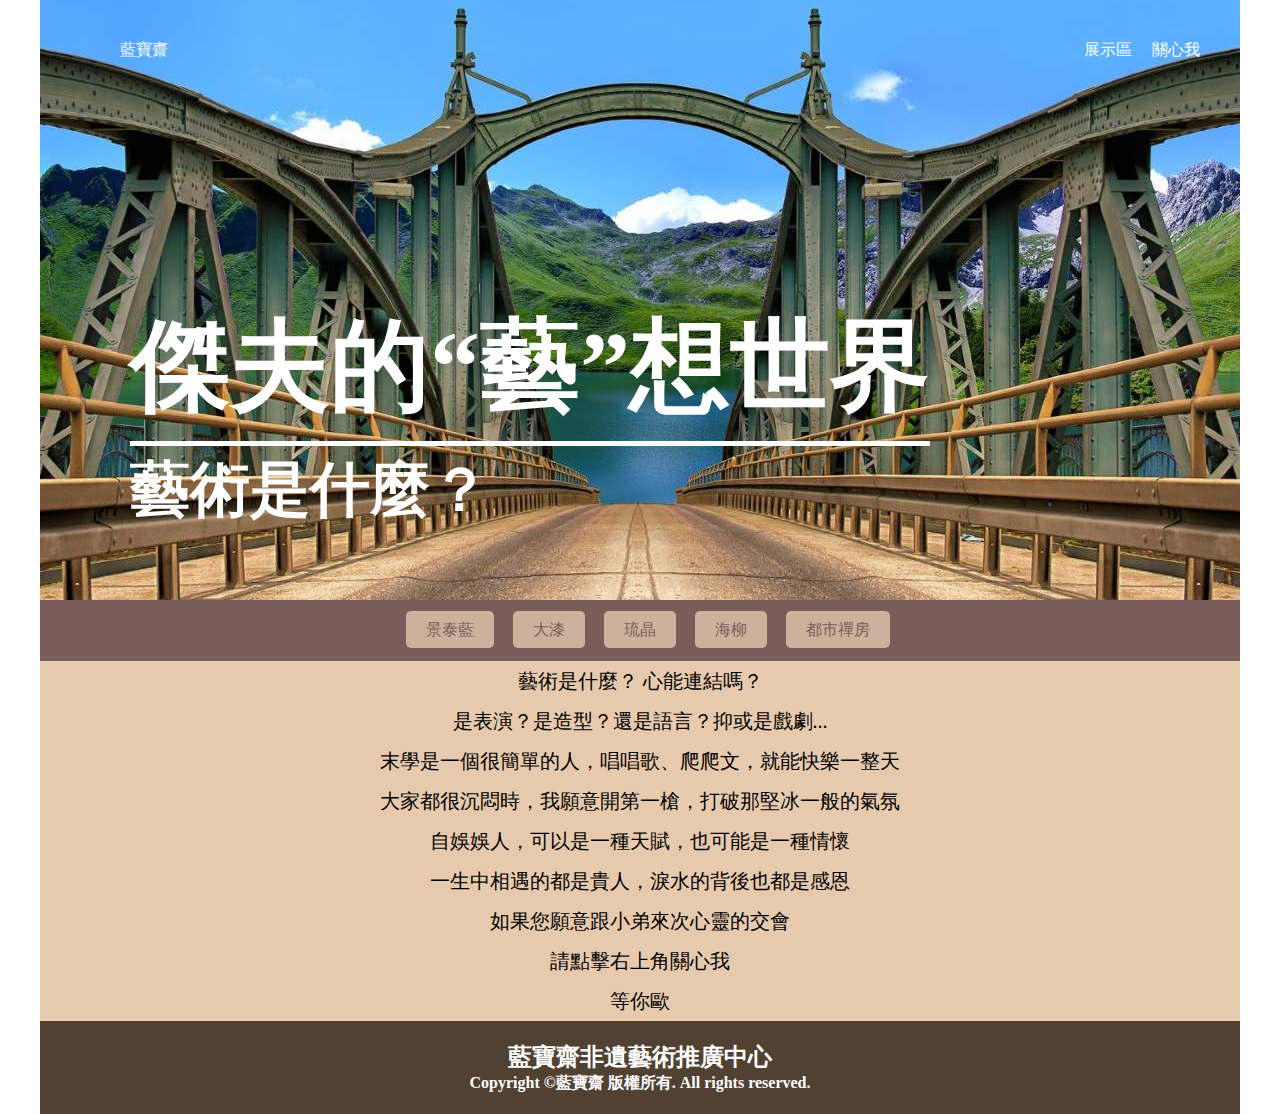
<file: index.html>
<!DOCTYPE html>
<html lang="en">

<head>
    <meta charset="UTF-8">
    <meta name="viewport" content="width=device-width, initial-scale=1.0">
    <meta http-equiv="X-UA-Compatible" content="ie=edge">
    <title>傑夫的“藝”想世界</title>
    <!-- 主程式.css -->
    <link rel="stylesheet" href="./css/index.css">
</head>

<body>

    <div class="wrap">
        <div class="header">
            <diV><a href="#">藍寶齋</a></diV>
            <h1>傑夫的“藝”想世界
                <div class="box">
                    <h3>藝術是什麼？</h3>
                </div>
            </h1>
            <ul>
                <li><a href="./cloisonne.html">展示區</a></li>
                <li><a href="./index_me.html">關心我</a></li>
            </ul>
        </div>

        <div class="nav">
            <ul>
                <li><a href="./cloisonne.html">景泰藍</a></li>
                <li><a href="./np.html">大漆</a></li>
                <li><a href="./lg.html">琉晶</a></li>
                <li><a href="./hailiu.html">海柳</a></li>
                <li><a href="./uzr.html">都市禪房</a></li>
            </ul>
        </div>

        <div class="content">
            <p>藝術是什麼？ 心能連結嗎？</p>
            <p>是表演？是造型？還是語言？抑或是戲劇...</p>
            <p>末學是一個很簡單的人，唱唱歌、爬爬文，就能快樂一整天</p>
            <p>大家都很沉悶時，我願意開第一槍，打破那堅冰一般的氣氛</p>
            <p>自娛娛人，可以是一種天賦，也可能是一種情懷</p>
            <p>一生中相遇的都是貴人，淚水的背後也都是感恩</p>
            <p>如果您願意跟小弟來次心靈的交會</p>
            <p>請點擊右上角關心我</p>
            <p>等你歐</p>
        </div>

        <!-- 頁尾區 -->
        <div class="footer">
            <h2>藍寶齋非遺藝術推廣中心</h2>
            <h4>Copyright &copy;藍寶齋 版權所有. All rights reserved.</h4>
        </div>
    </div>

</body>

</html>
</file>
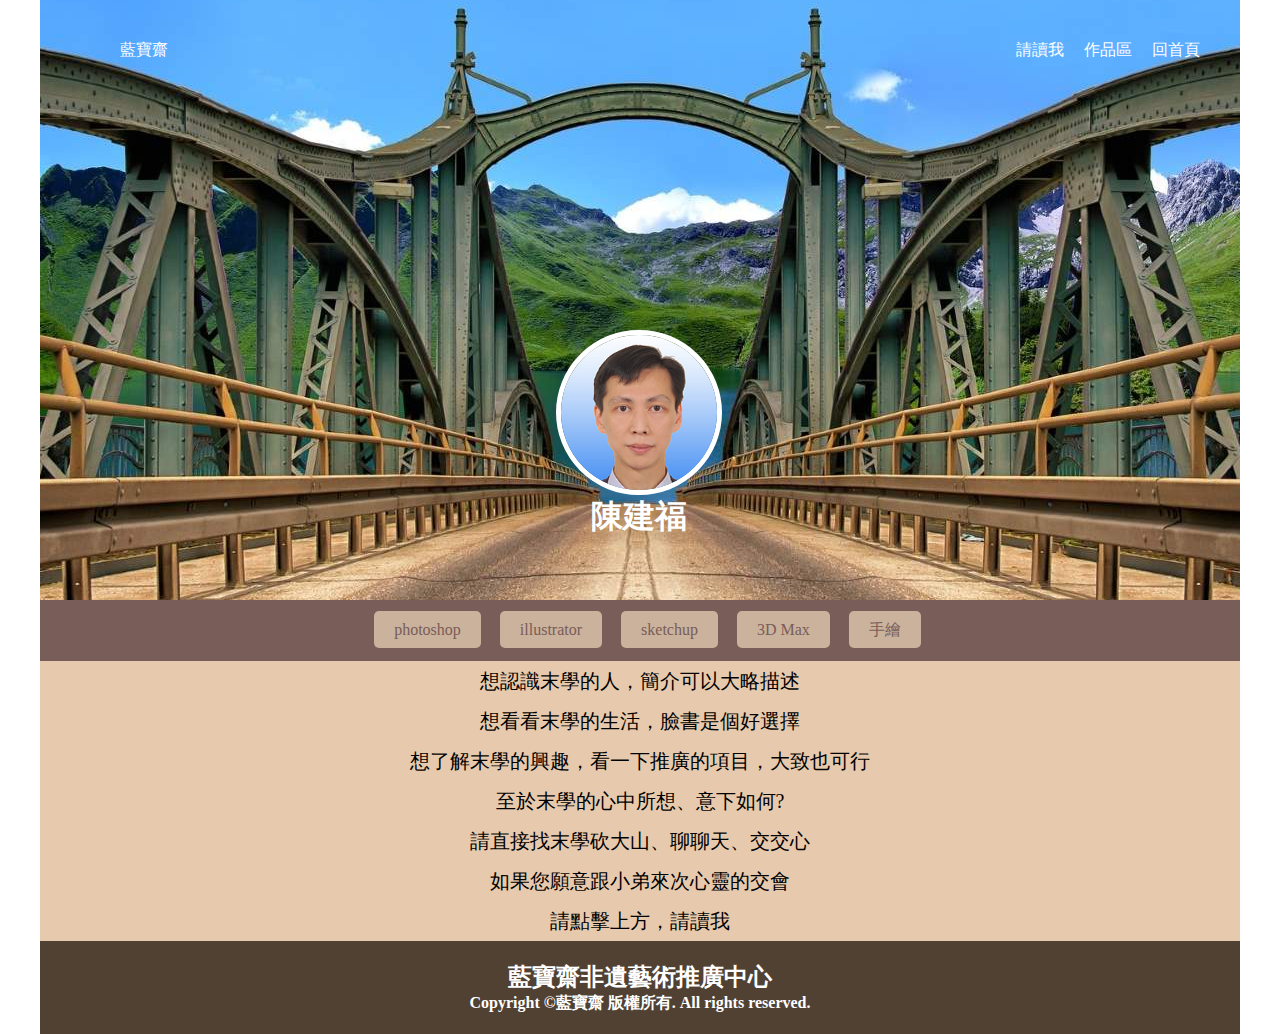
<file: index_me.html>
<!DOCTYPE html>
<html lang="en">

<head>
    <meta charset="UTF-8">
    <meta name="viewport" content="width=device-width, initial-scale=1.0">
    <meta http-equiv="X-UA-Compatible" content="ie=edge">
    <title>好學的傑夫</title>
    <link rel="stylesheet" href="./css/index_me.css">
    <style>
        
    </style>

</head>

<body>

    <div class="wrap">
        <div class="header">
            <div class="icon">
                <div><a href="#">藍寶齋</a></div>
            </div>
            <h1>
                <div class="box">
                    <img src="./images/jeff0614.jpg" alt="">
                    <h3>陳建福</h3>
                </div>
            </h1>
            <ul>
                <li><a href="./index_resume.html">請讀我</a></li>
                <li><a href="./photoshop.html">作品區</a></li>
                <li><a href="./index.html">回首頁</a></li>
            </ul>
        </div>

        <div class="nav">
            <ul>
                <li><a href="./photoshop.html">photoshop</a></li>
                <li><a href="./illustrator.html">illustrator</a></li>
                <li><a href="./sketchup.html">sketchup</a></li>
                <li><a href="./3D Max.html">3D Max</a></li>
                <li><a href="./hd.html">手繪</a></li>
            </ul>
        </div>

        <div class="content">
            <p>想認識末學的人，簡介可以大略描述</p>
            <p>想看看末學的生活，臉書是個好選擇</p>
            <p>想了解末學的興趣，看一下推廣的項目，大致也可行</p>
            <p>至於末學的心中所想、意下如何?</p>
            <p>請直接找末學砍大山、聊聊天、交交心</p>
            <p>如果您願意跟小弟來次心靈的交會</p>
            <p>請點擊上方，請讀我</p>
            
        </div>

        <!-- 頁尾區 -->
        <div class="footer">
            <h2>藍寶齋非遺藝術推廣中心</h2>
            <h4>Copyright &copy;藍寶齋 版權所有. All rights reserved.</h4>
        </div>
    </div>

</body>

</html>
</file>
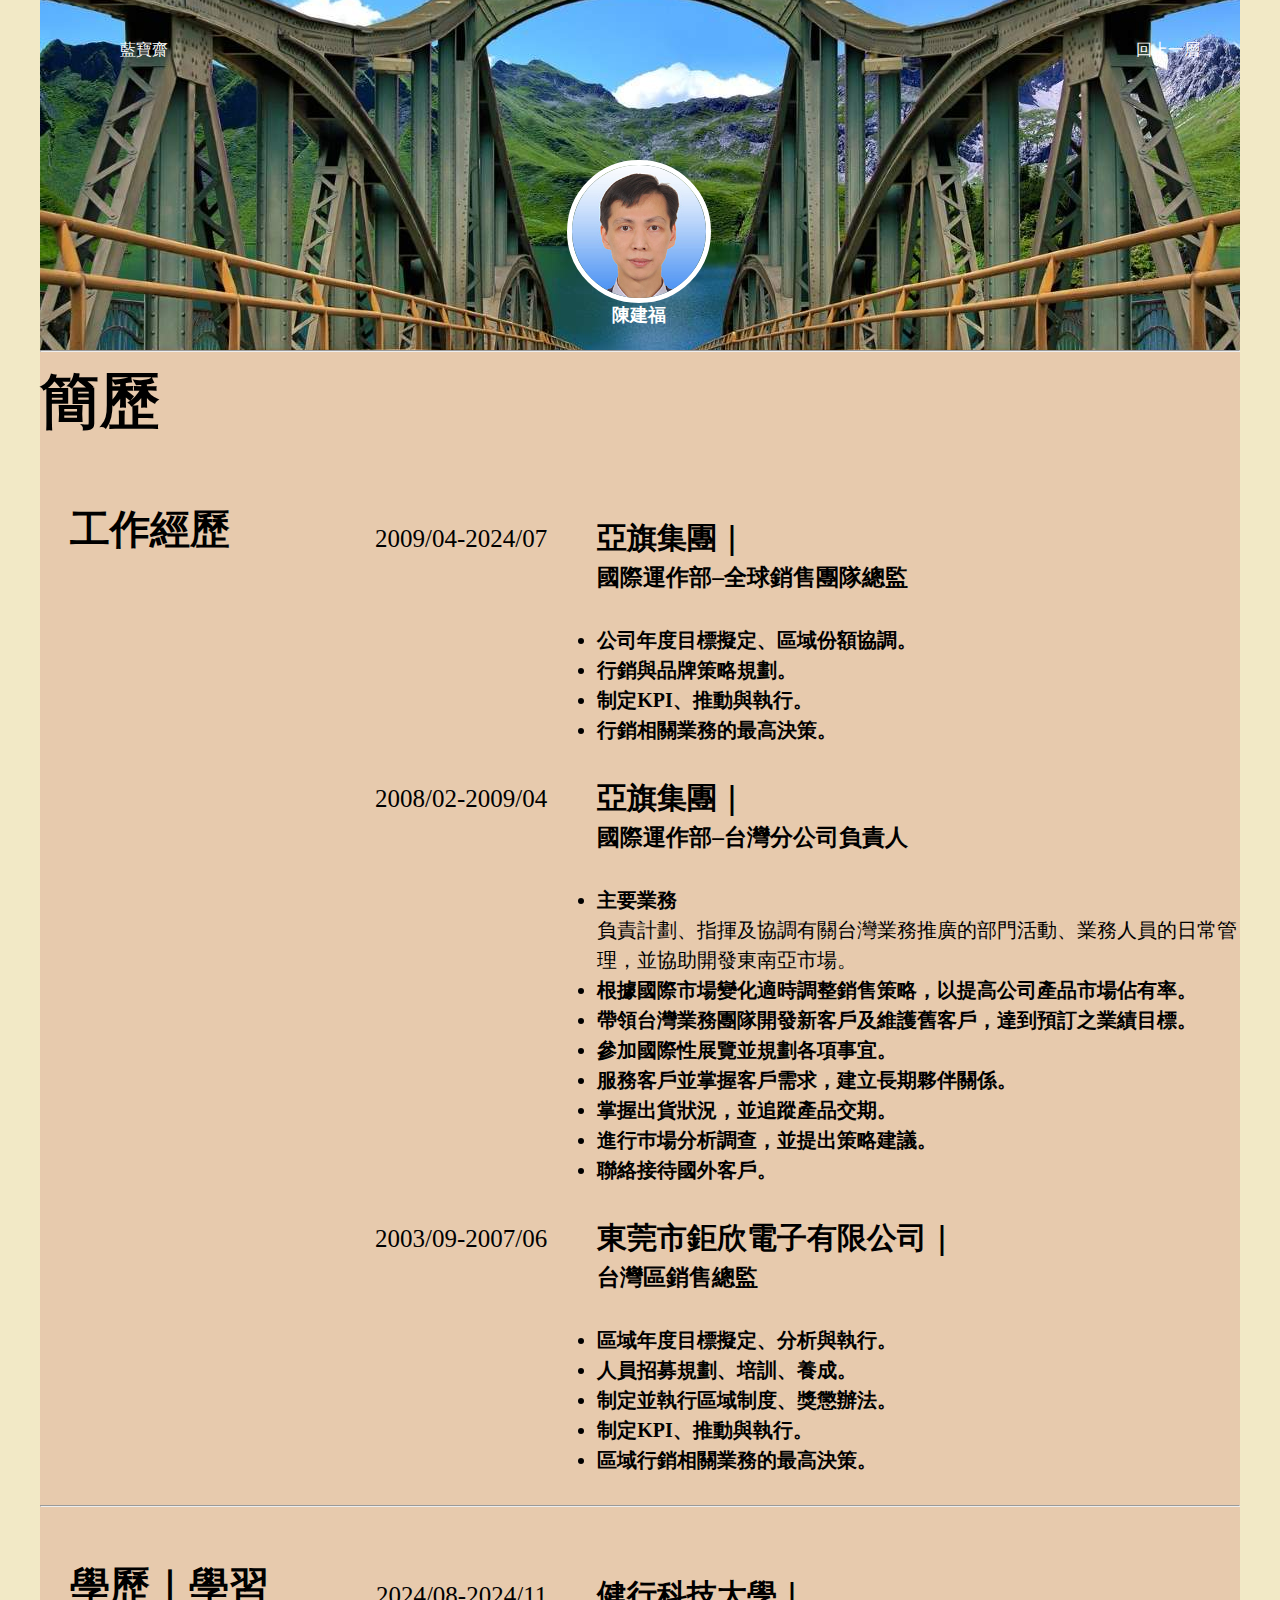
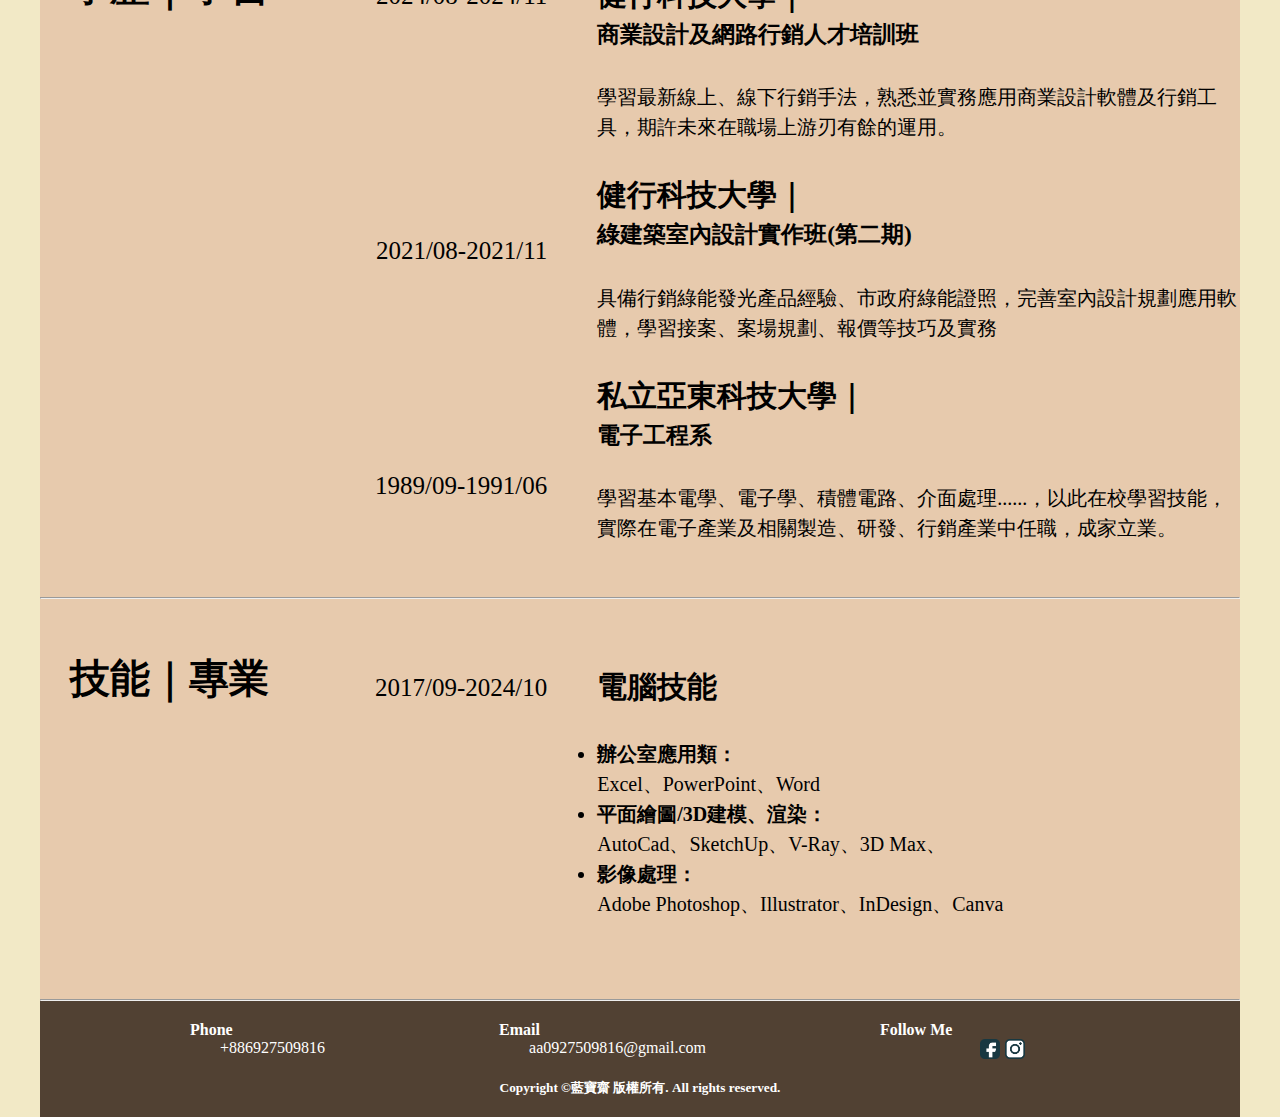
<file: index_resume.html>
<!DOCTYPE html>
<html lang="en">

<head>
    <meta charset="UTF-8">
    <meta name="viewport" content="width=device-width, initial-scale=1.0">
    <meta http-equiv="X-UA-Compatible" content="ie=edge">
    <title>Resume</title>
    <!-- 作品集.css -->
    <link rel="stylesheet" href="./css/index_resume.css">

    <style>
    </style>

</head>

<body>

    <div class="wrap">
        <div class="header">
            <div class="icon">
                <div><a href="#">藍寶齋</a>
                </div>
            </div>
            <h1>
                <div class="box">
                    <img src="./images/jeff0614.jpg" alt="">
                    <h3>陳建福</h3>
                </div>
            </h1>
            <ul>
                <li><a href="./index_me.html">回上一層</a></li>
            </ul>
        </div>
    </div>

    <!-- 空白區 -->
    <div class="blank">
        <!-- 分隔線 -->
        <hr>
        <p>
            <h1>簡歷</h1>
        </p>
        <!-- 留白，輔助對齊用 -->
    </div>

    <!-- 身體 -->
    <div class="main">
        <div class="box">
            <div class="box1">
                <p>
                    <h2>工作經歷</h2>
                </p>
                <div class="box2">

                    <div class="work1">
                        <p>
                            2009/04-2024/07
                        </p>
                    </div>
                    <div class="work2">
                        <p>
                            2008/02-2009/04
                        </p>
                    </div>
                    <div class="work3">
                        <p>
                            2003/09-2007/06
                        </p>
                    </div>
                </div>

                <div class="box3">
                    <p>
                        <h1>亞旗集團｜
                            <h3>國際運作部–全球銷售團隊總監</h3>
                        </h1>
                    </p>

                    <br>

                    <p>
                        <ul>
                            <li>公司年度目標擬定、區域份額協調。</li>
                            <li>行銷與品牌策略規劃。</li>
                            <li>制定KPI、推動與執行。</li>
                            <li>行銷相關業務的最高決策。</li>
                        </ul>
                    </p>

                    <br>

                    <p>
                        <h1>亞旗集團｜
                            <h3>國際運作部–台灣分公司負責人</h3>
                        </h1>
                    </p>
                    <br>
                    <p>
                        <ul>
                            <li>主要業務</li>
                            負責計劃、指揮及協調有關台灣業務推廣的部門活動、業務人員的日常管理，並協助開發東南亞市場。
                            <li>根據國際市場變化適時調整銷售策略，以提高公司產品市場佔有率。</li>
                            <li>帶領台灣業務團隊開發新客戶及維護舊客戶，達到預訂之業績目標。</li>
                            <li>參加國際性展覽並規劃各項事宜。</li>
                            <li>服務客戶並掌握客戶需求，建立長期夥伴關係。</li>
                            <li>掌握出貨狀況，並追蹤產品交期。</li>
                            <li>進行巿場分析調查，並提出策略建議。</li>
                            <li>聯絡接待國外客戶。</li>
                        </ul>
                    </p>
                    <br>

                    <p>
                        <h1>東莞市鉅欣電子有限公司｜
                            <h3>台灣區銷售總監</h3>
                        </h1>
                    </p>
                    <br>
                    <p>
                        <ul>
                            <li>區域年度目標擬定、分析與執行。</li>
                            <li>人員招募規劃、培訓、養成。</li>
                            <Li>制定並執行區域制度、獎懲辦法。</Li>
                            <li>制定KPI、推動與執行。</li>
                            <li>區域行銷相關業務的最高決策。</li>
                        </ul>
                    </p>
                    <br>

                </div>

            </div>

        </div>

        <hr>

        <div class="box">
            <div class="box1">
                <p>
                    <h2>學歷｜學習</h2>
                </p>
                <div class="box2">
                    <div class="learn1">
                        <p>
                            2024/08-2024/11
                        </p>
                    </div>
                    <div class="learn2">
                        <p>
                            2021/08-2021/11
                        </p>
                    </div>

                    <div class="learn3">
                        <p>
                            1989/09-1991/06
                        </p>
                    </div>
                </div>
                <div class="box3">
                    <p>
                        <h1>健行科技大學｜
                            <h3>商業設計及網路行銷人才培訓班</h3>
                        </h1>
                    </p>
                    <br>
                    <p>
                        學習最新線上、線下行銷手法，熟悉並實務應用商業設計軟體及行銷工具，期許未來在職場上游刃有餘的運用。
                    </p>
                    <p>
                        <br>
                        <h1>健行科技大學｜
                            <h3>綠建築室內設計實作班(第二期)</h3>
                        </h1>
                    </p>
                    <br>
                    <p>
                        具備行銷綠能發光產品經驗、市政府綠能證照，完善室內設計規劃應用軟體，學習接案、案場規劃、報價等技巧及實務
                    </p>
                    <br>
                    <h1>私立亞東科技大學｜
                        <h3>電子工程系</h3>
                    </h1>
                    </p>
                    <br>
                    <p>
                        學習基本電學、電子學、積體電路、介面處理......，以此在校學習技能，實際在電子產業及相關製造、研發、行銷產業中任職，成家立業。
                    </p>
                    <br>


                </div>

            </div>

        </div>
        <hr>
        <div class="box">
            <div class="box1">
                <p>
                    <h2>技能｜專業</h2>
                </p>
                <div class="box2">
                    <div class="learn1">
                        <p>
                            2017/09-2024/10
                        </p>
                    </div>
                </div>
                <div class="box3">
                    <p>
                        <h1>電腦技能</h1>
                    </p>
                    <br>
                    <ul>
                        <li>辦公室應用類：
                        </li>
                        Excel、PowerPoint、Word
                        <li>平面繪圖/3D建模、渲染：
                        </li>
                        AutoCad、SketchUp、V-Ray、3D Max、
                        <li>影像處理：
                        </li>
                        Adobe Photoshop、Illustrator、InDesign、Canva
                    </ul>
                    <br>
                    <br>
                </div>

            </div>

        </div>
    </div>

    <!-- 腳 -->
    <div class="footer">
        <!-- 分隔線 -->
        <hr>
        <!-- 選單區 -->
        <div class="nav">
            <ul>
                <li>
                    <h4>Phone</h4>
                    <p><a href="tel:+886927509816">+886927509816</a></p>
                </li>
                <li>
                    <h4>Email</h4>

                    <p><a href="mailto:aa0927509816@gmail.com?body=親愛的客戶您好：很高興能為您服務 %0D%0A請將您的需求詳細描述... %0D%0A我會盡快地與您聯繫">aa0927509816@gmail.com</a>
                    </p>
                </li>
                <li>
                    <h4>Follow Me</h4>

                    <p>
                        <a href="https://www.instagram.com/jeff_0927/"><img src="./images/icon_ig.png" alt="ig"></a>
                        <a href="https://www.facebook.com/jeff.chen.550614"><img src="./images/icon_fb.png" alt="FB"></a>
                    </p>
                </li>

            </ul>

        </div>
    </div>
    <div class="footer1">
        <!-- <h2>藍寶齋非遺藝術推廣中心</h2> -->
        <h5>Copyright &copy;藍寶齋 版權所有. All rights reserved.</h5>
    </div>

</body>

</html>
</file>
<file: css/index.css>
/* 米自是萬用字圓符號 => 所有的HTML標籤 */
* {
    /* 取消預設邊界 */
    margin: 0;
    /* 取消預設縮排 */
    padding: 0;
    /* 字型設定 */
    font-family: 微軟正黑體;
}

a {
    color: #fff;
}

.wrap {
    /* 固定寬度 */
    width: 1200px;
    /* 段隨著網頁移動: div 的網頁(頁邊)置中對齊 */
    margin: auto;
    /* 文字及物件的置中對齊 */
    /* text-align: center; */
}

.body {
    background-color: #f2e9c6;
}

/* 頁首區 */
.header {
    /* 對齊線 border */
    /* border: 1px solid red; */
    /* 背景圖 */
    background-image: url("../images/cc-bg-1.jpg");
    background-repeat: no-repeat;
    background-position: center;
    width: 1200px;
    height: 600px;
    text-align: center;
    /* 定位基準點 */
    position: relative;
}

/* 頁首區-左側文字 */
/* 首頁區-左側超連結清單水平排列 */
.header diV {
    position: absolute;
    left: 80px;
    top: 40px;
    /* 超連結字體顏色 */
    color: #ffffff;
}

/* 首頁區左側超連結取消底線 */
.header diV a {
    /* 選單區超連結底線:取消 */
    text-decoration: none;
}

/* 選首頁區超連結被碰到時的變化 */
.header diV a:hover {
    background-color: orangered;
    color: #fff
}

/* 頁首區-左側文字 */
/* 複合式規則 => 超過兩個以上的規則名稱(包含兩個) */
.header h1 {
    position: absolute;
    left: 90px;
    top: 300px;
    color: #fff;
    font-size: 100px;
    font-family: 微軟正黑體;
    /* 線段長度 */
    /* width: 100px; */
    /* border-bottom: 5px double #000; */
    border-bottom: 5px solid rgb(255, 255, 255);
    padding-bottom: 6px;
    margin-bottom: 6px;
}

.header .box {
    /* border: 1px solid red; */
    position: absolute;
    left: 0px;
    top: 150px;
    display: inline-block;
    margin-right: 20px;
}

.header .box h3 {
    color: #fff;
    font-size: 60px;
}


/* 頁首區-右側超連結 */
.header ul {
    /* 絕對定位 */
    position: absolute;
    right: 20px;
    top: 40px;
    /* 取消項目符號 */
    list-style: none;
}

/* 頁首區-右側超連結清單水平排列 */
.header ul li {
    float: left;
    /* 右側超連結項目間距 */
    margin-right: 20px;
}

/* 頁首區-右側超連結色彩 */
.header ul li a {
    color: #fff;
    /* 選單區超連結底線:取消 */
    text-decoration: none;
}

/* 頁頁首區-右側超連結被碰到時的變化 */
.header ul li a:hover {
    background-color: orangered;
    color: #fff
}

/* 選單區 */
.nav {
    background-color: #795d59;
    text-align: center;
}

.nav ul {
    list-style: none;
    padding-top: 20px;
    padding-bottom: 20px;
}

.nav ul li {
    /* 水平排列 */
    display: inline;
}

/* 選單區超連結 */
.nav ul li a {
    color: #795d59;
    background-color: #cab29c;
    text-decoration: none;
    /* 內間距(縮排) => padding */
    /* 順時針方向設定 */
    /* padding: 10px 20px 10px 20px; */
    padding: 10px 20px;
    /* 圓角 */
    border-radius: 5px;
    /* 外間距 => margin */
    margin-left: 15px;
}

/* 選單區超連結被碰到時的變化 */
.nav ul li a:hover {
    background-color: orangered;
    color: #fff
}

/* 內容區  */
.content {
    background-color: rgb(231, 202, 173);
    /* background-color: #fff; */
    /* 內容置中 */
    text-align: center;
    /* 放大字體 */
    font-size: 20px;
    /* 行距 */
    line-height: 2;
}

/* 資訊區 */
.info {
    background-color: #a39466;
    text-align: center;
    padding-top: 20px;
    padding-bottom: 20px;
}

.info .box {
    display: inline-block;
    margin-right: 20px;
}

.info .box img {
    /* 圓形=>寬度的一半(相對單位%) */
    border-radius: 50%;
    border: 5px solid #fff;
}

.info .box h3 {
    color: #fff;
    font-size: 18px;
}

/* 頁尾區 */
.footer {
    background-color: #514133;
    color: #fff;
    text-align: center;
    padding: 20px 0;
}
</file>
<file: css/index_me.css>
/* 米自是萬用字圓符號 => 所有的HTML標籤 */
* {
    /* 取消預設邊界 */
    margin: 0;
    /* 取消預設縮排 */
    padding: 0;
    /* 字型設定 */
    font-family: 微軟正黑體;
}

a {
    color: #fff;
}

.wrap {
    /* 固定寬度 */
    width: 1200px;
    /* 段隨著網頁移動: div 的網頁(頁邊)置中對齊 */
    margin: auto;
    /* 文字及物件的置中對齊 */
    /* text-align: center; */
}

.body {
    background-color: #f2e9c6;
}

/* 頁首區 */
.header {
    /* 對齊線 border */
    /* border: 1px solid red; */
    /* 背景圖 */
    background-image: url("../images/cc-bg-1.jpg");
    background-repeat: no-repeat;
    background-position: center;
    width: 1200px;
    height: 600px;
    text-align: center;
    /* 定位基準點 */
    position: relative;
}

/* 頁首區-左側文字 */
/* 首頁區-左側超連結清單水平排列 */
.header .icon {
    /* border: 1px solid red; */
    position: absolute;
    left: 80px;
    top: 40px;
    /* 超連結字體顏色 */
    color: #ffffff;
}


/* 首頁區左側超連結取消底線 */
.header .icon a {
    /* border: 1px solid red; */
    /* 選單區超連結底線:取消 */
    text-decoration: none;
}

/* 選首頁區超連結被碰到時的變化 */
.header .icon a:hover {
    background-color: orangered;
    color: #fff
}

/* 頁首區-左側文字 */
/* 複合式規則 => 超過兩個以上的規則名稱(包含兩個) */
.header h1 {
    position: absolute;
    left: 488px;
    top: 330px;
}

.header .box {
    display: inline-block;
    margin-right: 20px;
}

.header .box img {
    /* 圓形大頭貼=>寬度的一半(相對單位%) */
    width: 70%;
    margin: auto;
    display: block;
    text-align: center;
    border-radius: 50%;
    border: 5px solid #fff;
}

.header .box h3 {
    color: #fff;
    font-size: 32px;
}


/* 頁首區-右側超連結 */
.header ul {
    /* 絕對定位 */
    position: absolute;
    right: 20px;
    top: 40px;
    /* 取消項目符號 */
    list-style: none;
}

/* 頁首區-右側超連結清單水平排列 */
.header ul li {
    float: left;
    /* 右側超連結項目間距 */
    margin-right: 20px;
}

/* 頁首區-右側超連結色彩 */
.header ul li a {
    color: #fff;
    /* 選單區超連結底線:取消 */
    text-decoration: none;
}


/* 頁頁首區-右側超連結被碰到時的變化 */
.header ul li a:hover {
    background-color: orangered;
    color: #fff
}

/* 選單區 */
.nav {
    background-color: #795d59;
    text-align: center;
}

.nav ul {
    list-style: none;
    padding-top: 20px;
    padding-bottom: 20px;
}

.nav ul li {
    /* 水平排列 */
    display: inline;
}

/* 選單區超連結 */
.nav ul li a {
    color: #795d59;
    background-color: #cab29c;
    text-decoration: none;
    /* 內間距(縮排) => padding */
    /* 順時針方向設定 */
    /* padding: 10px 20px 10px 20px; */
    padding: 10px 20px;
    /* 圓角 */
    border-radius: 5px;
    /* 外間距 => margin */
    margin-left: 15px;
}

/* 選單區超連結被碰到時的變化 */
.nav ul li a:hover {
    background-color: orangered;
    color: #fff
}

/* 內容區  */
.content {
    background-color: rgb(231, 202, 173);
    /* background-color: #fff; */
    /* 內容置中 */
    text-align: center;
    /* 放大字體 */
    font-size: 20px;
    /* 行距 */
    line-height: 2;
}

/* 資訊區 */
.info {
    background-color: #a39466;
    text-align: center;
    padding-top: 20px;
    padding-bottom: 20px;
}

.info .box {
    display: inline-block;
    margin-right: 20px;
}

.info .box img {
    /* 圓形=>寬度的一半(相對單位%) */
    border-radius: 50%;
    border: 5px solid #fff;
}

.info .box h3 {
    color: #fff;
    font-size: 18px;
}

/* 頁尾區 */
.footer {
    background-color: #514133;
    color: #fff;
    text-align: center;
    padding: 20px 0;
}
</file>
<file: css/index_resume.css>
/* 米自是萬用字圓符號 => 所有的HTML標籤 */
* {
    /* 取消預設邊界 */
    margin: 0;
    /* 取消預設縮排 */
    padding: 0;
    /* 字型設定 */
    font-family: 微軟正黑體;
}

a {
    color: #fff;
}

.wrap {
    /* 固定寬度 */
    width: 1200px;
    /* 段隨著網頁移動: div 的網頁(頁邊)置中對齊 */
    margin: auto;
    /* 文字及物件的置中對齊 */
    /* text-align: center; */
}

body {
    
    background-color: #f2e9c6;
}

/* 頁首區 */
.header {
    /* 對齊線 border */
    /* border: 1px solid red; */
    /* 背景圖 */
    background-image: url("../images/cc-bg-1.jpg");
    background-repeat: no-repeat;
    background-position: center;
    width: 1200px;
    height: 350px;
    text-align: center;
    /* 定位基準點 */
    position: relative;
}

/* 頁首區-左側文字 */
/* 首頁區-左側超連結清單水平排列 */
.header .icon {
    position: absolute;
    left: 80px;
    top: 40px;
    /* 超連結字體顏色 */
    color: #ffffff;
}

/* 首頁區左側超連結取消底線 */
.header .icon a {
    /* 選單區超連結底線:取消 */
    text-decoration: none;
}

/* 首頁區超連結被碰到時的變化 */
.header .icon a:hover {
    background-color: orangered;
    color: #fff
}

/* 頁首區-左側文字 */
/* 複合式規則 => 超過兩個以上的規則名稱(包含兩個) */
.header h1 {
    position: absolute;
    left: 488px;
    top: 160px;
}

.header .box {
    display: inline-block;
    margin-right: 20px;
}

.header .box img {
    /* 圓形大頭貼=>寬度的一半(相對單位%) */
    width: 60%;
    margin: auto;
    display: block;
    text-align: center;
    border-radius: 50%;
    border: 5px solid #fff;
}

.header .box h3 {
    color: #fff;
    font-size: 18px;
}


/* 頁首區-右側超連結 */
.header ul {
    /* 絕對定位 */
    position: absolute;
    right: 20px;
    top: 40px;
    /* 取消項目符號 */
    list-style: none;
}

/* 頁首區-右側超連結清單水平排列 */
.header ul li {
    float: left;
    /* 右側超連結項目間距 */
    margin-right: 20px;
}

/* 頁首區-右側超連結色彩 */
.header ul li a {
    color: #fff;
    /* 選單區超連結底線:取消 */
    text-decoration: none;

}

/* 頁首區-右側超連結被碰到時的變化 */
.header ul li a:hover {
    background-color: orangered;
    color: #fff
}

* {
    /* 取消預設邊界 */
    margin: 0;
    /* 取消預設縮排 */
    padding: 0;
    /* 字型設定 */
    font-family: 微軟正黑體;
}

.blank {
    /* 對齊線 border */
    /* border: 1px solid red; */
    /* background-color: #f2e9c6; */
    background-color: rgb(231, 202, 173);
    /* 寬度 */
    width: 1200px;
    /* 段隨著網頁移動: div 的網頁(頁邊)置中對齊 */
    margin: auto;
    /* 高度 */
    height: 100px;
    /* 字體大小 */
    font-size: 30px;

}

.blank p {
    margin-top: 10px;
}

/* 身體區 */
.main {
    /* 對齊線 border */
    /* border: 1px solid rgb(38, 0, 255); */
    background-color: rgb(231, 202, 173);
    /* 寬度 */
    width: 1200px;
    /* 段隨著網頁移動: div 的網頁(頁邊)置中對齊 */
    margin: auto;
    /* 高度 */
    /* height: 1800px; */
    height: auto;


    /* 放大字體 */
    font-size: 20px;
    /* 行距-單位為 行 因此不需要輸入單位 */
    line-height: 1.5;
    padding-bottom: 20px;

}



.main .box {
    /* 對齊線 border */
    /* border: 1px solid rgb(245, 204, 23); */
    /* 寬度 */
    width: 1200px;
    /* 高度 */
    /* height: 500px; */
    height: auto;

}

.box1 {
    /* 對齊線 border */
    /* border: 1px solid rgb(245, 204, 23); */
    /* display:flex 意思是 彈性佈局 ，它能夠擴展和收縮flex 容器內的元素，以最大限度地填充可用空間。 */
    display: flex;
    /* 平均分配寬度和間距 */
    justify-content: space-between
}

.box1 h2 {
    /* 對齊線 border */
    /* border: 1px solid rgb(105, 126, 14); */
    /* height: 450px; */
    /* 寬度 */
    width: 250px;
    padding-top: 50px;

    /* text-align: center; */
    margin-left: 30px;
    /* 字體大小 */
    font-size: 40px;

}

.box2 {
    /* 對齊線 border */
    /* border: 1px solid rgb(228, 154, 85); */

}

.box2 p {
    /* 寬度 */
    width: 230px;
    /* 高度 */
    height: 140px;
    padding-top: 70px;
    /* 字體大小 */
    font-size: 25px;
    text-align: right;
    margin-right: 50px;
}

.learn1 {
    /* 對齊線 border */
    /* border: 1px solid rgb(228, 85, 85); */

    /* width: 650px; */
    height: 255px;
}

.learn2 {
    /* 對齊線 border */
    /* border: 1px solid rgb(228, 85, 85); */

    /* width: 650px; */
    height: 235px;
}

.learn3 {
    /* 對齊線 border */
    /* border: 1px solid rgb(228, 85, 85); */

    /* width: 650px; */
    height: 200px;
}

.work1 {
    /* 對齊線 border */
    /* border: 1px solid rgb(228, 85, 85); */

    /* width: 650px; */
    height: 260px;
}

.work2 {
    /* 對齊線 border */
    /* border: 1px solid rgb(228, 85, 85); */

    /* width: 650px; */
    height: 440px;
}

.work3 {
    /* 對齊線 border */
    /* border: 1px solid rgb(228, 85, 85); */

    /* width: 650px; */
    height: 200px;
}

.box3 {
    /* 對齊線 border */
    /* border: 1px solid rgb(135, 85, 228); */
    /* 離頂部高度 */
    margin-top: 65px;
    width: 650px;
    height: auto;
    /* height: 350px; */

    text-align: left;

}

.box3 h1 {
    /* 字體大小 */
    font-size: 30px;
    text-align: left;
    /* margin-right: 80px; */

}

.box3 li {
    font-weight: bold;
}

.footer {
    /* 對齊線 border */
    /* border: 1px solid red; */
    /* 寬度 */
    width: 1200px;
    /* 段隨著網頁移動: div 的網頁(頁邊)置中對齊 */
    margin: auto;
    /* 高度 */
    /* height: 200px; */
    background-color: #514133;
    color: #fff;
    /* text-align: center; */
    padding: 0px 0px;

}

.footer .nav ul {
    /* 對齊線 border */
    /* border: 1px solid rgb(208, 255, 0); */
    /* 項目清單選項 ● 取消 */
    list-style: none;

    /* 設定元素內容與元素自身上邊界的間距 */
    padding-top: 20px;
    /* 設定元素內容與元素自身下邊界的間距 */
    padding-bottom: 0px;
    /* display: inline; */

}

.footer .nav ul li {
    /* 對齊線 border */
    /* border: 1px solid red; */

    /* 水平排列 */
    display: inline-block;

    /* 外間距=> margin */
    margin-left: 150px;

}

.footer .nav ul li a {
    /* 選單區超連結 */
    /* 選單區超連結文字顏色 */
    color: #fff;
    font-size: 16px;
    /* 選單區超連結底線:取消 */
    text-decoration: none;
    /* 內間距(縮排)=> padding */
    /* 順時針方向設定 上 右 下 左  */
    /* padding: 10px 20px 10px 20px; */
    padding: 10px 20px;

    /* 外間距=> margin */
    margin-left: 10px;
}

.footer .nav ul li a img {
    /* 對齊線 border */
    /* border: 1px solid red; */

    /* 寬度 */
    width: 20px;
    /* 高度 */
    height: 20px;
    /* 靠右對齊 */
    float: right;
    /* 行內區塊可水平排列 */
    display: inline-block;
    /* 外間距=> margin */
    margin-right: 5px;

}

/* 頁尾區 */
.footer1 {
    /* 寬度 */
    width: 1200px;
    /* 段隨著網頁移動: div 的網頁(頁邊)置中對齊 */
    margin: auto;
    background-color: #514133;
    color: #fff;
    text-align: center;
    padding: 20px 0;
}
</file>
